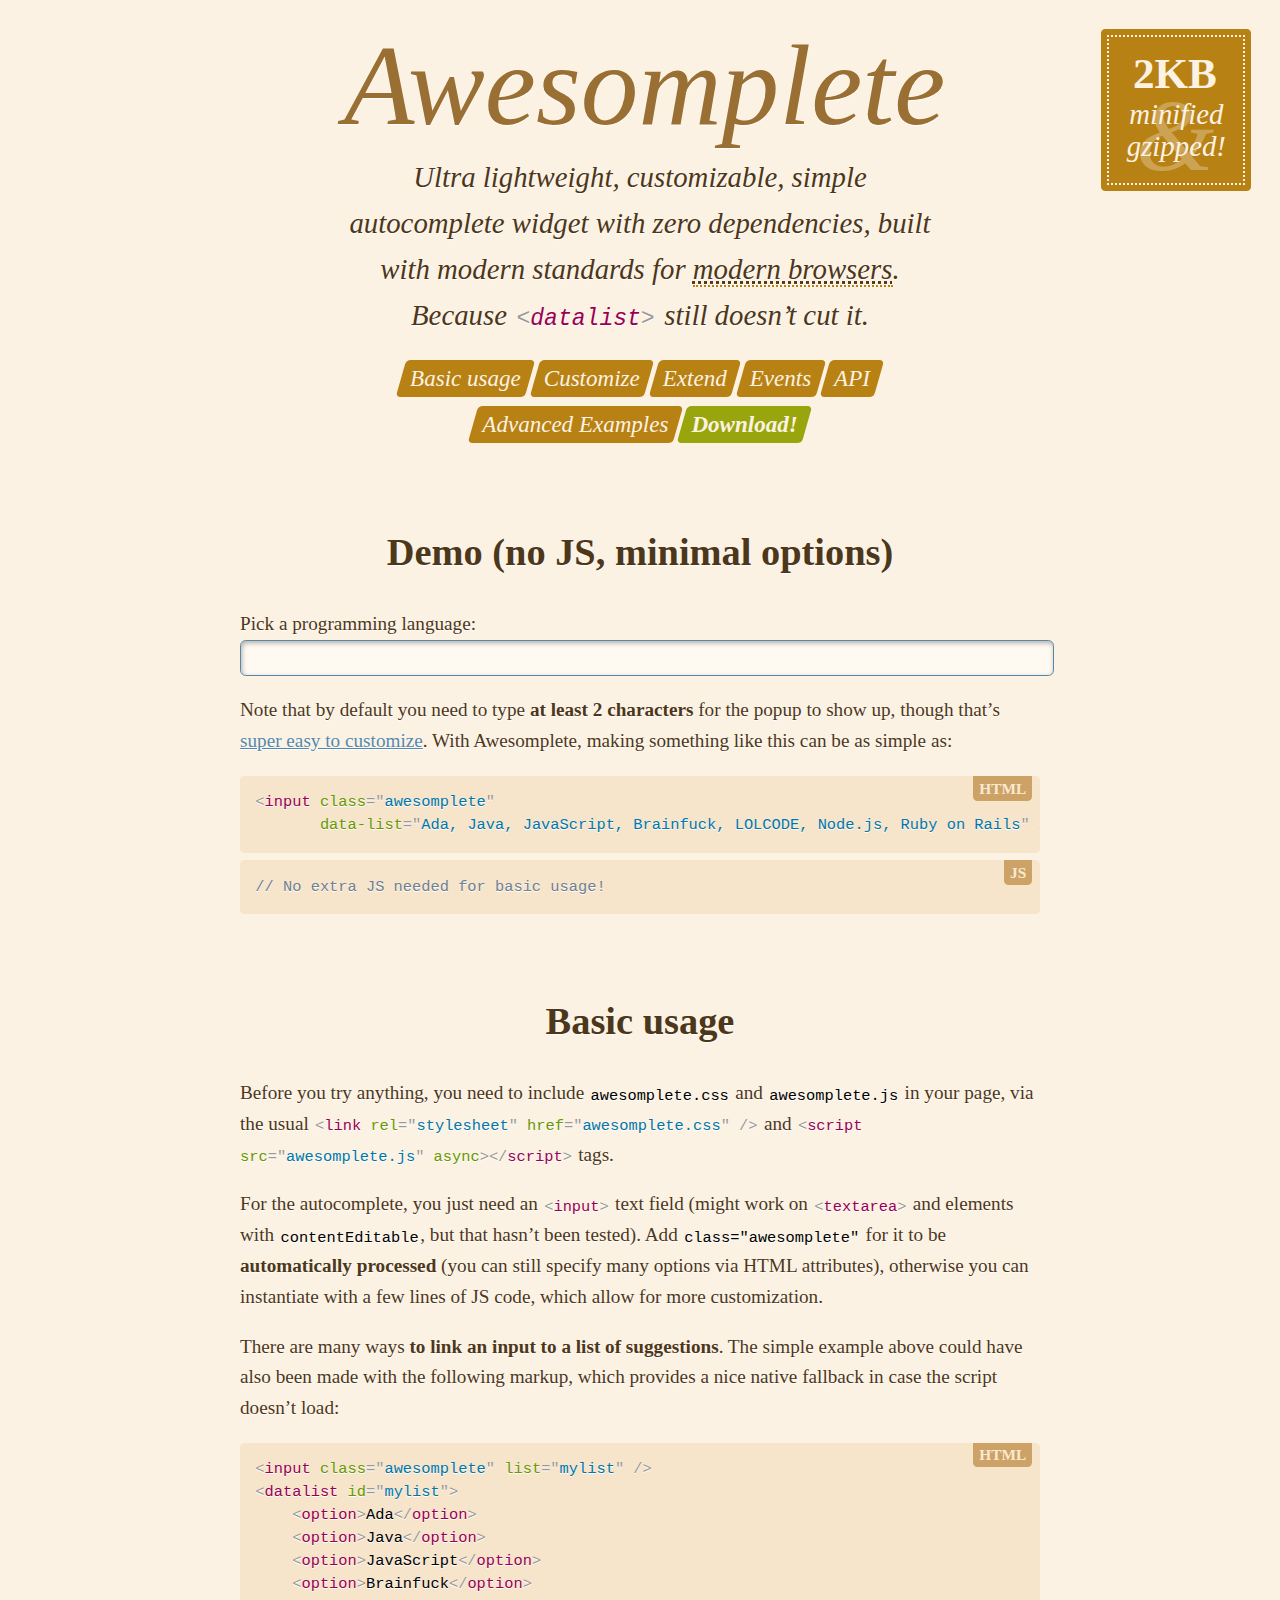
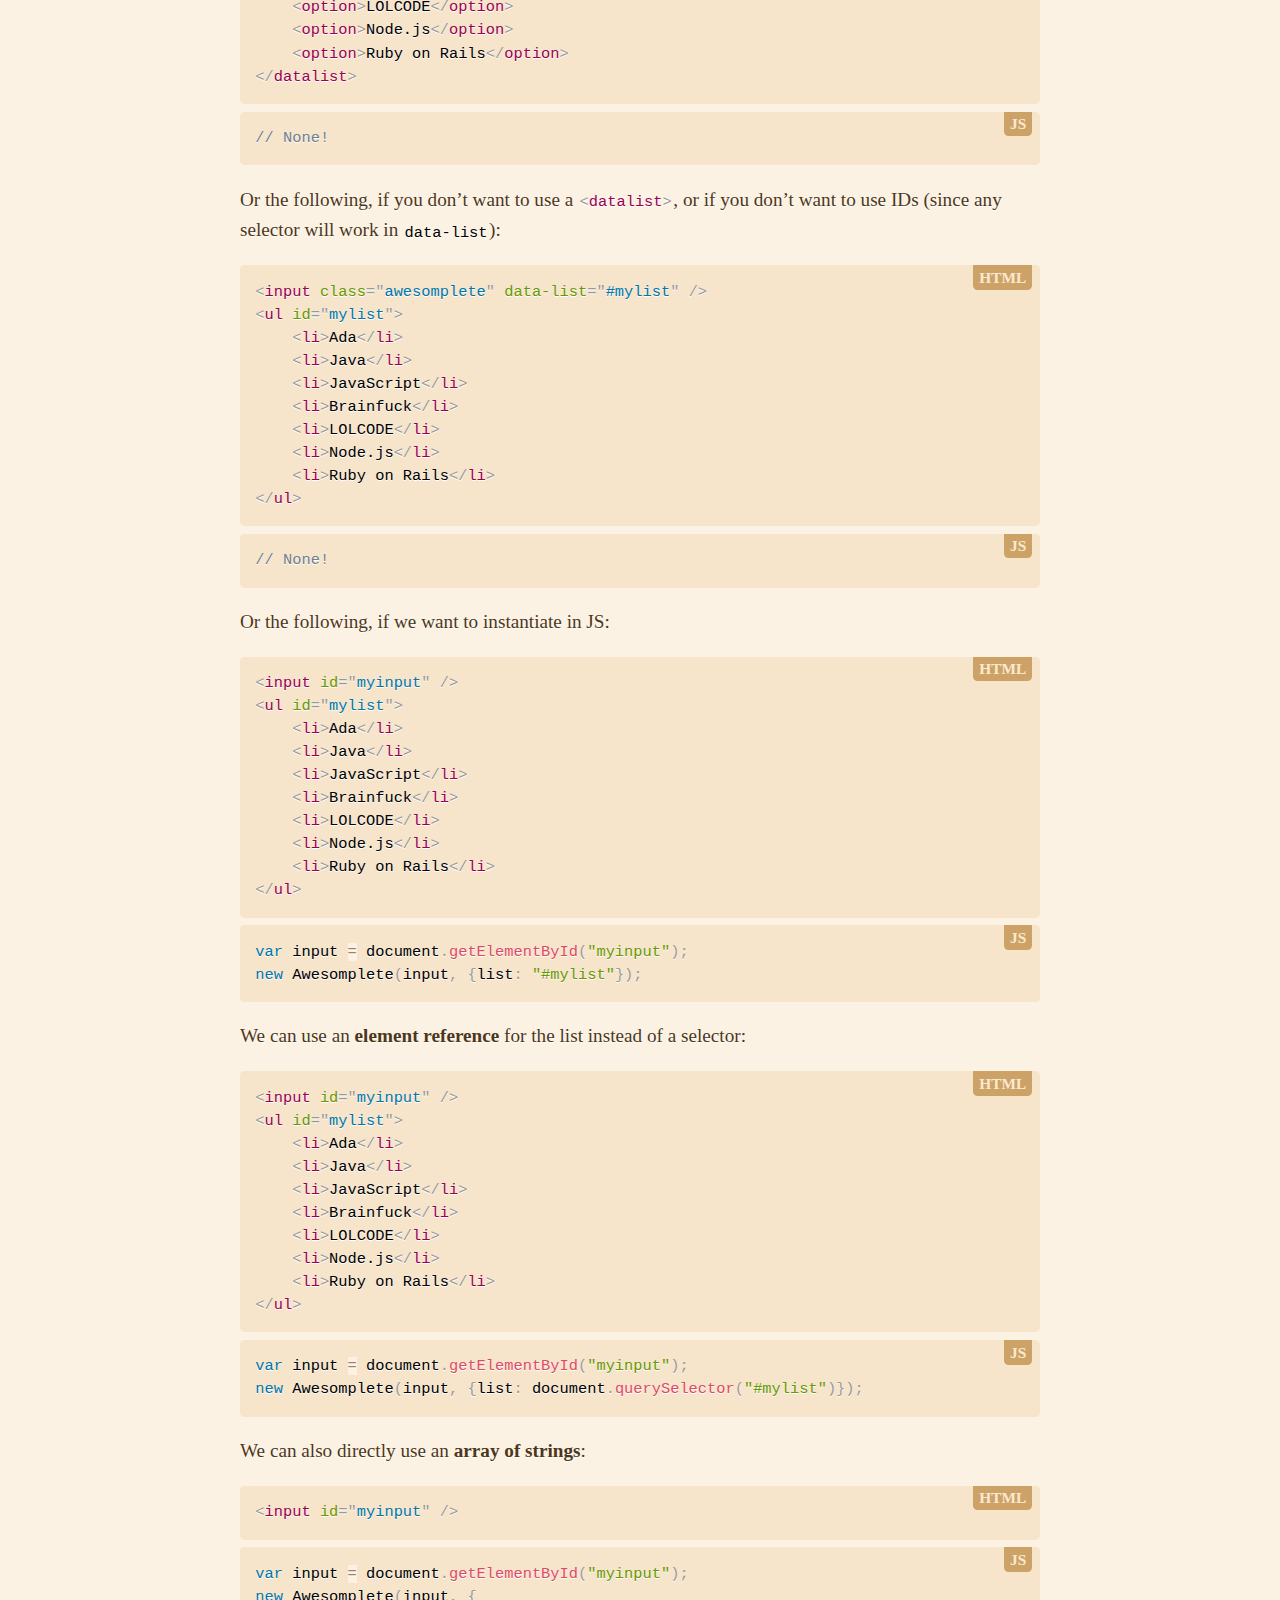
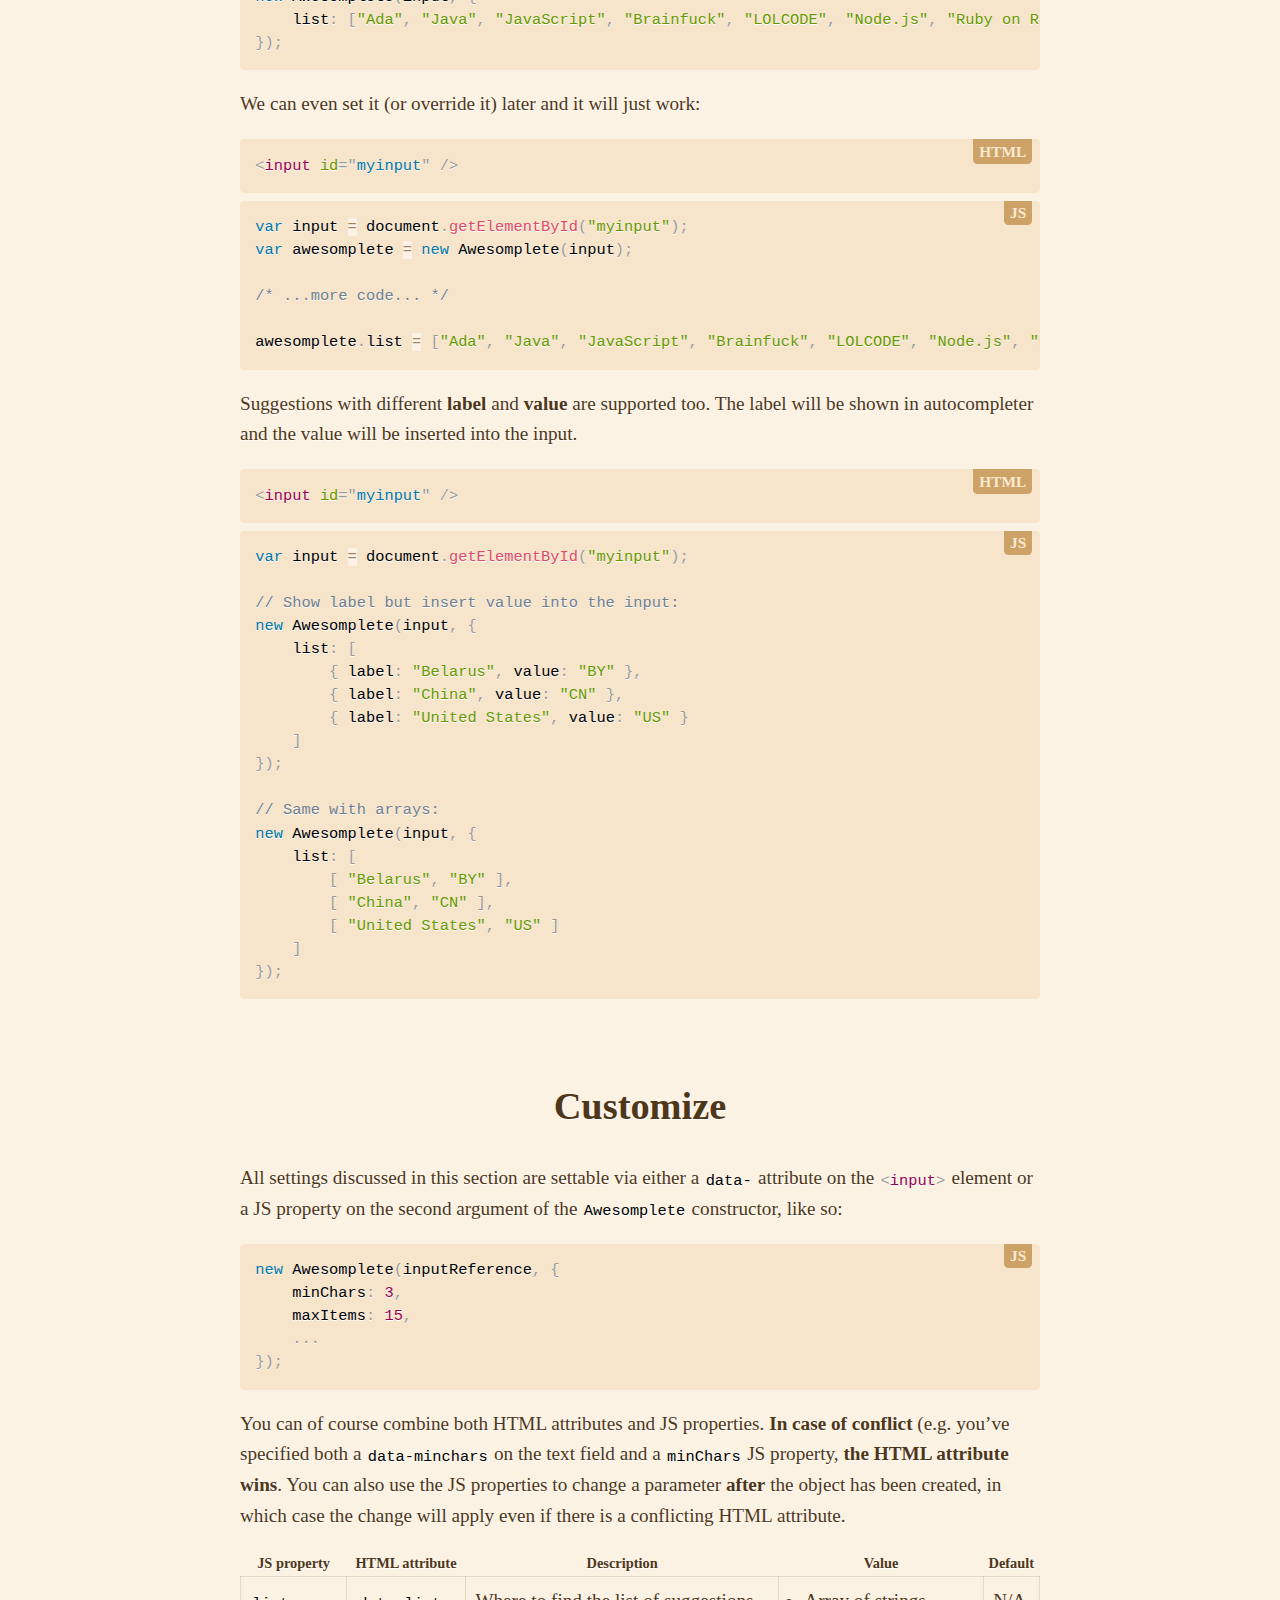
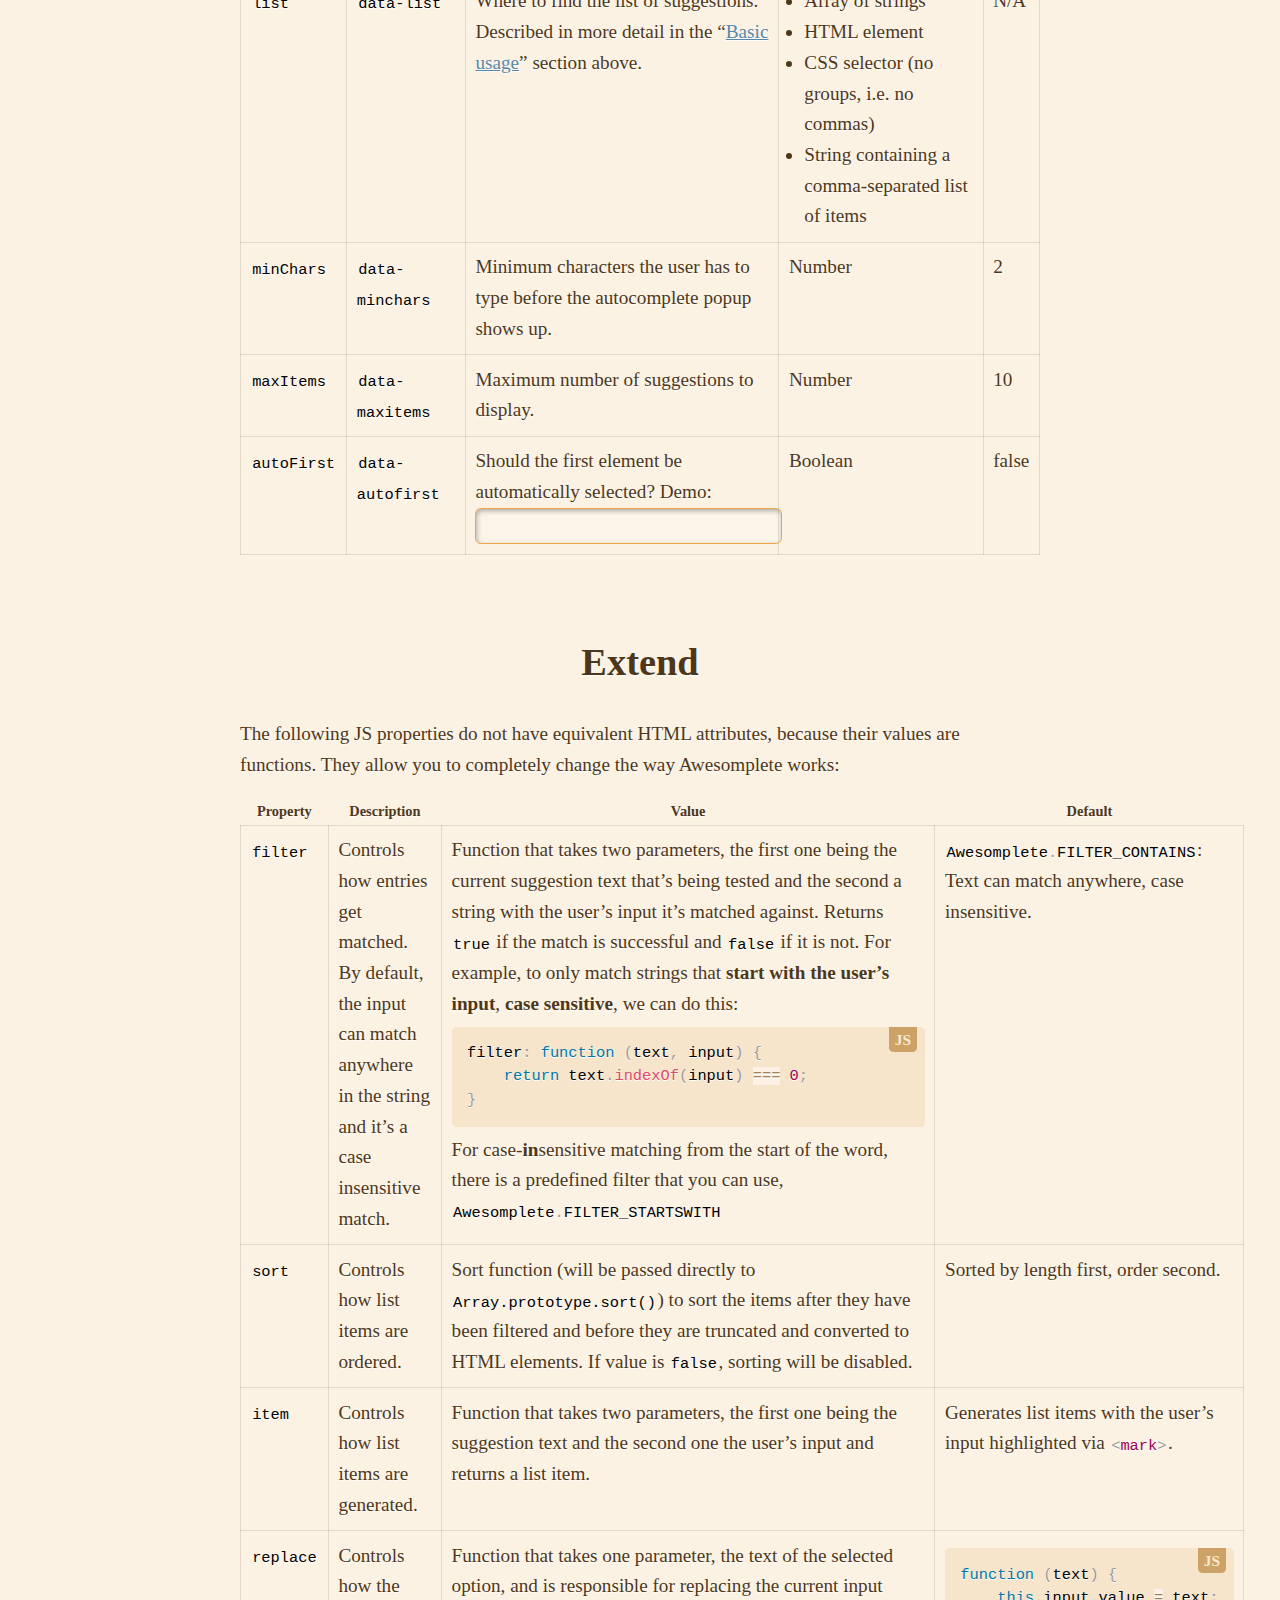
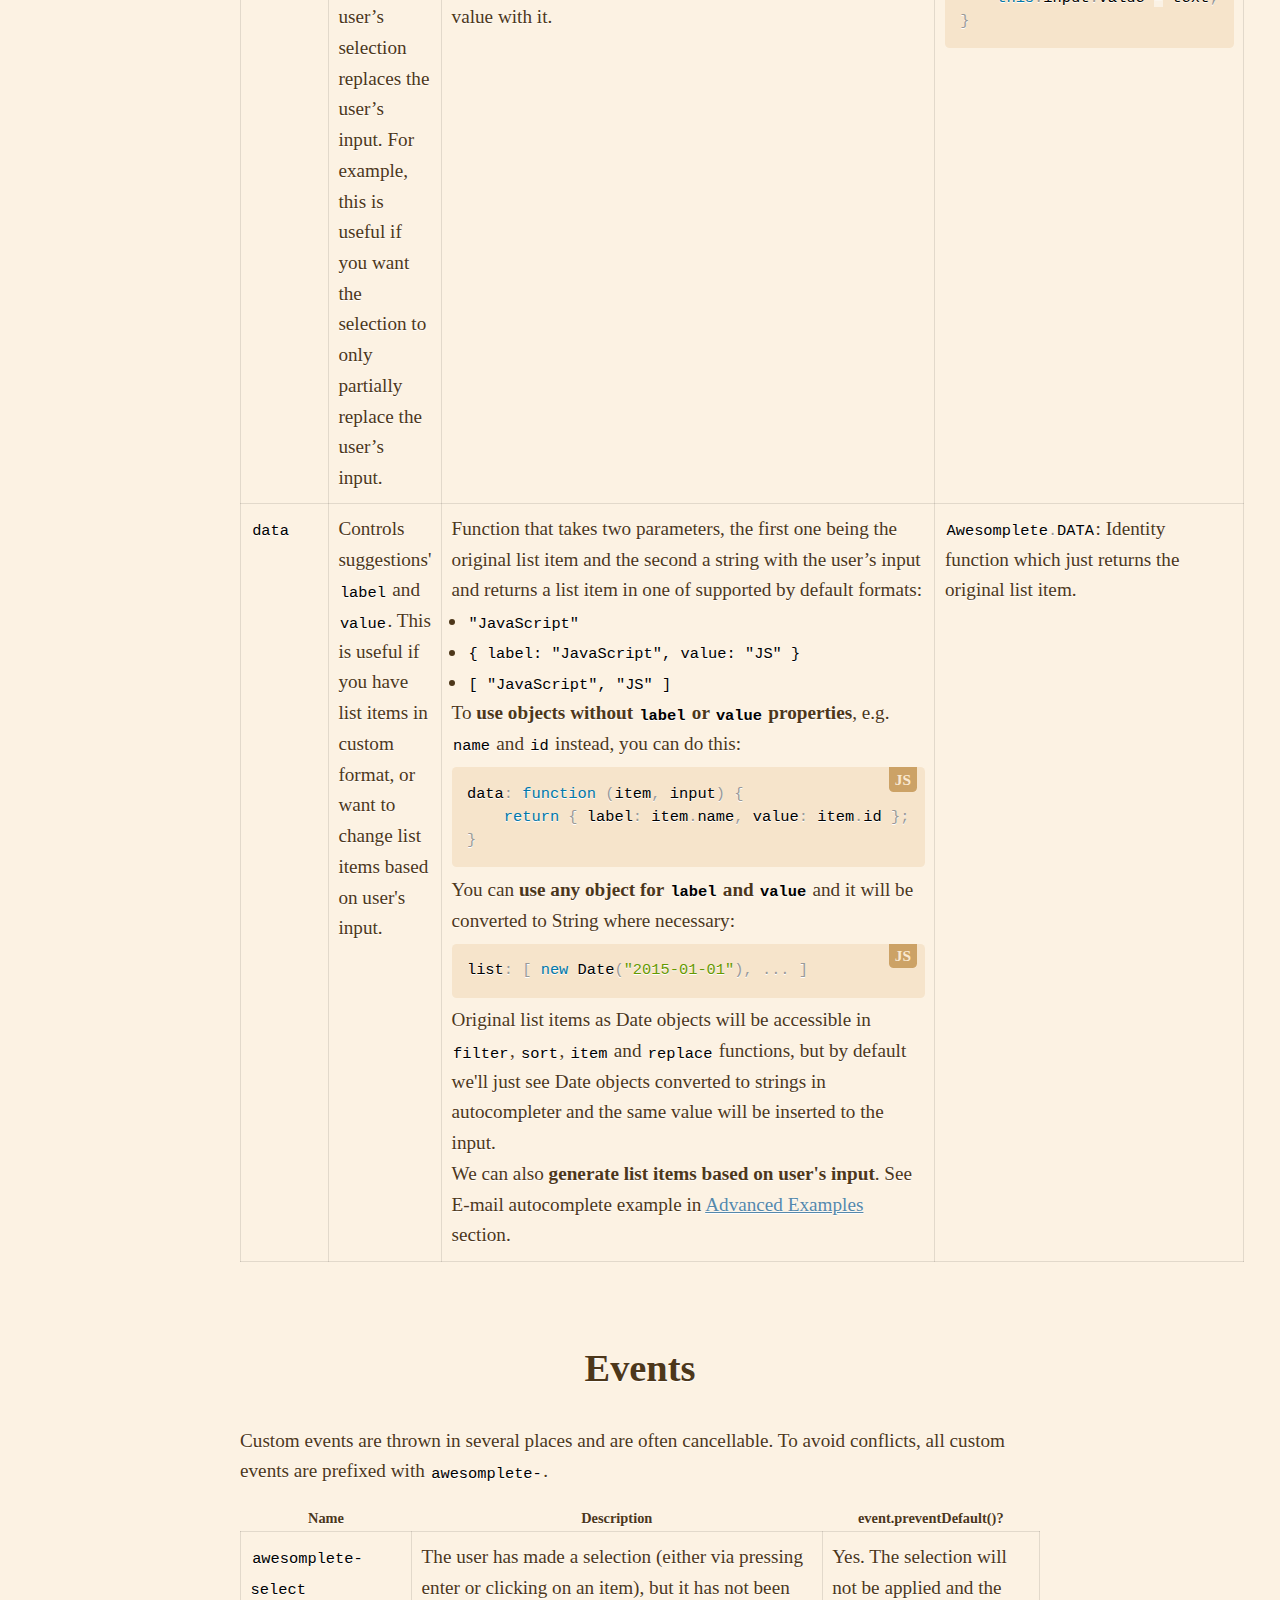
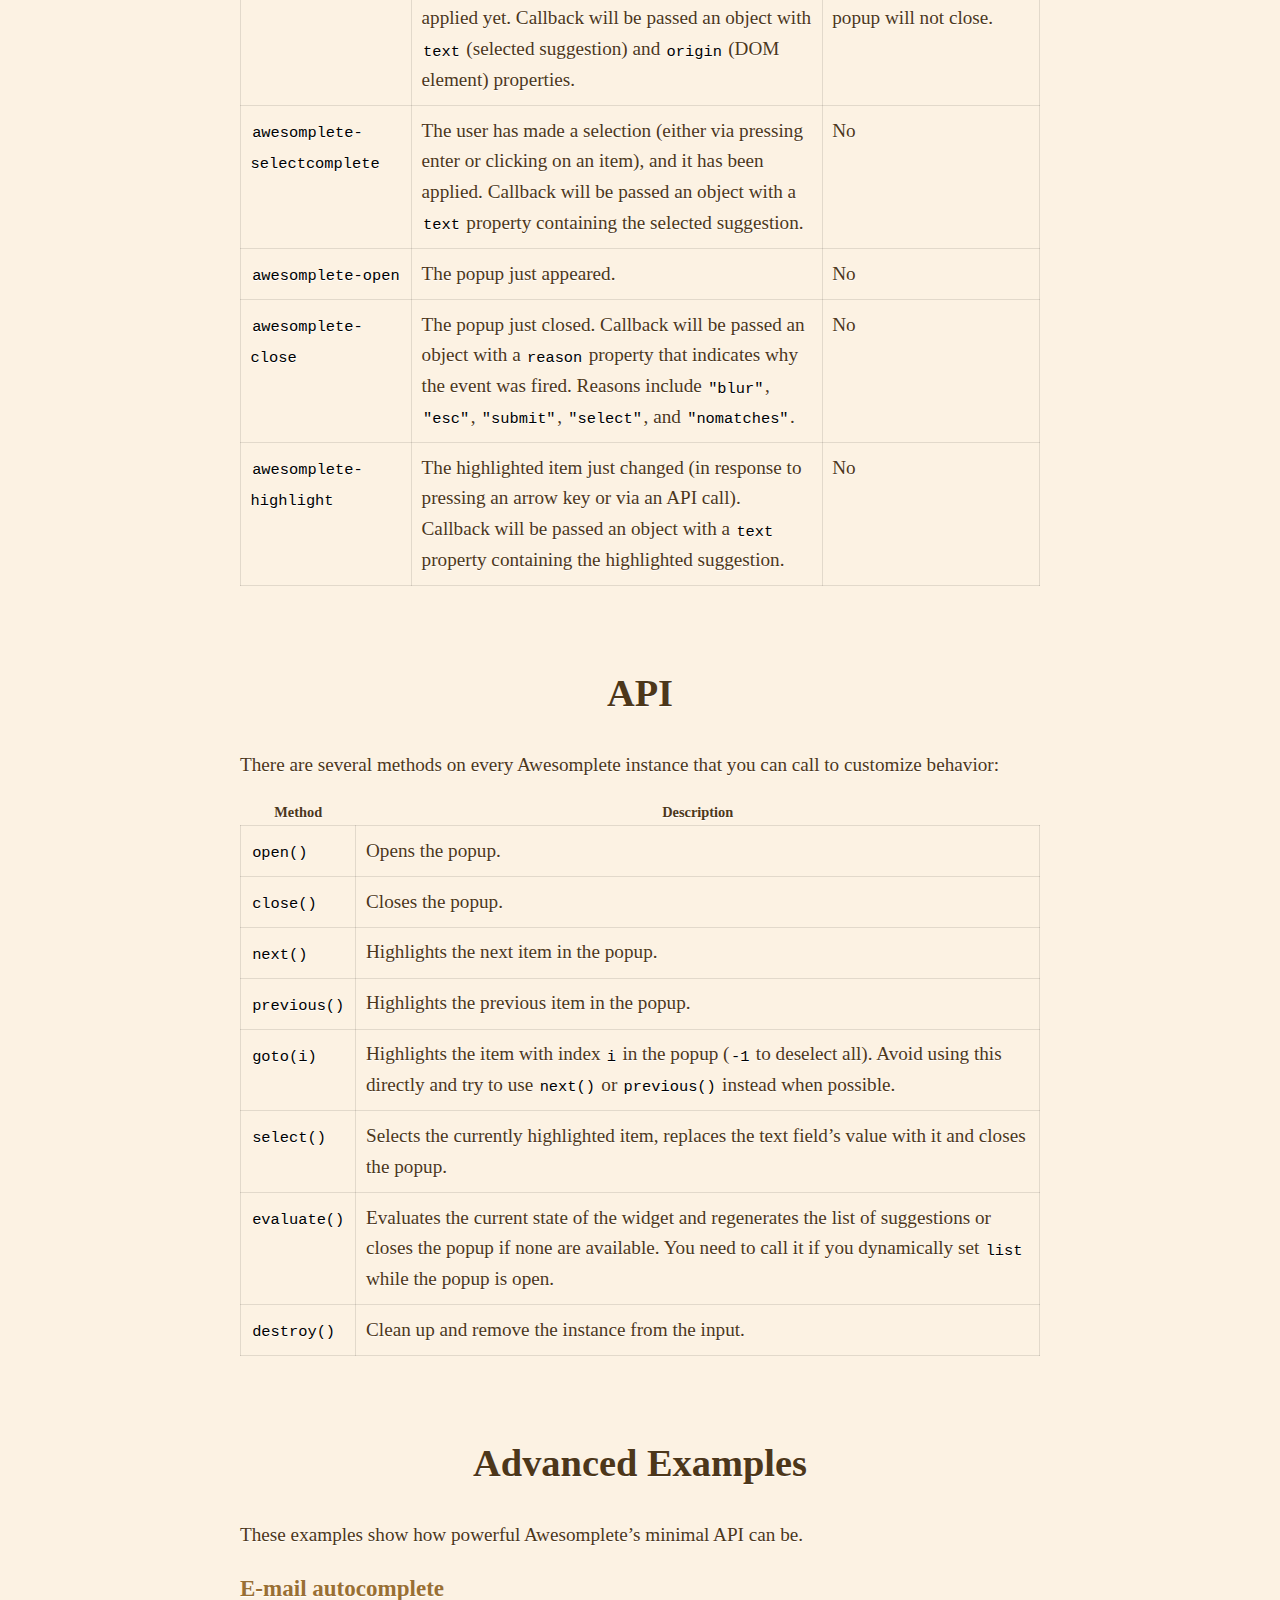
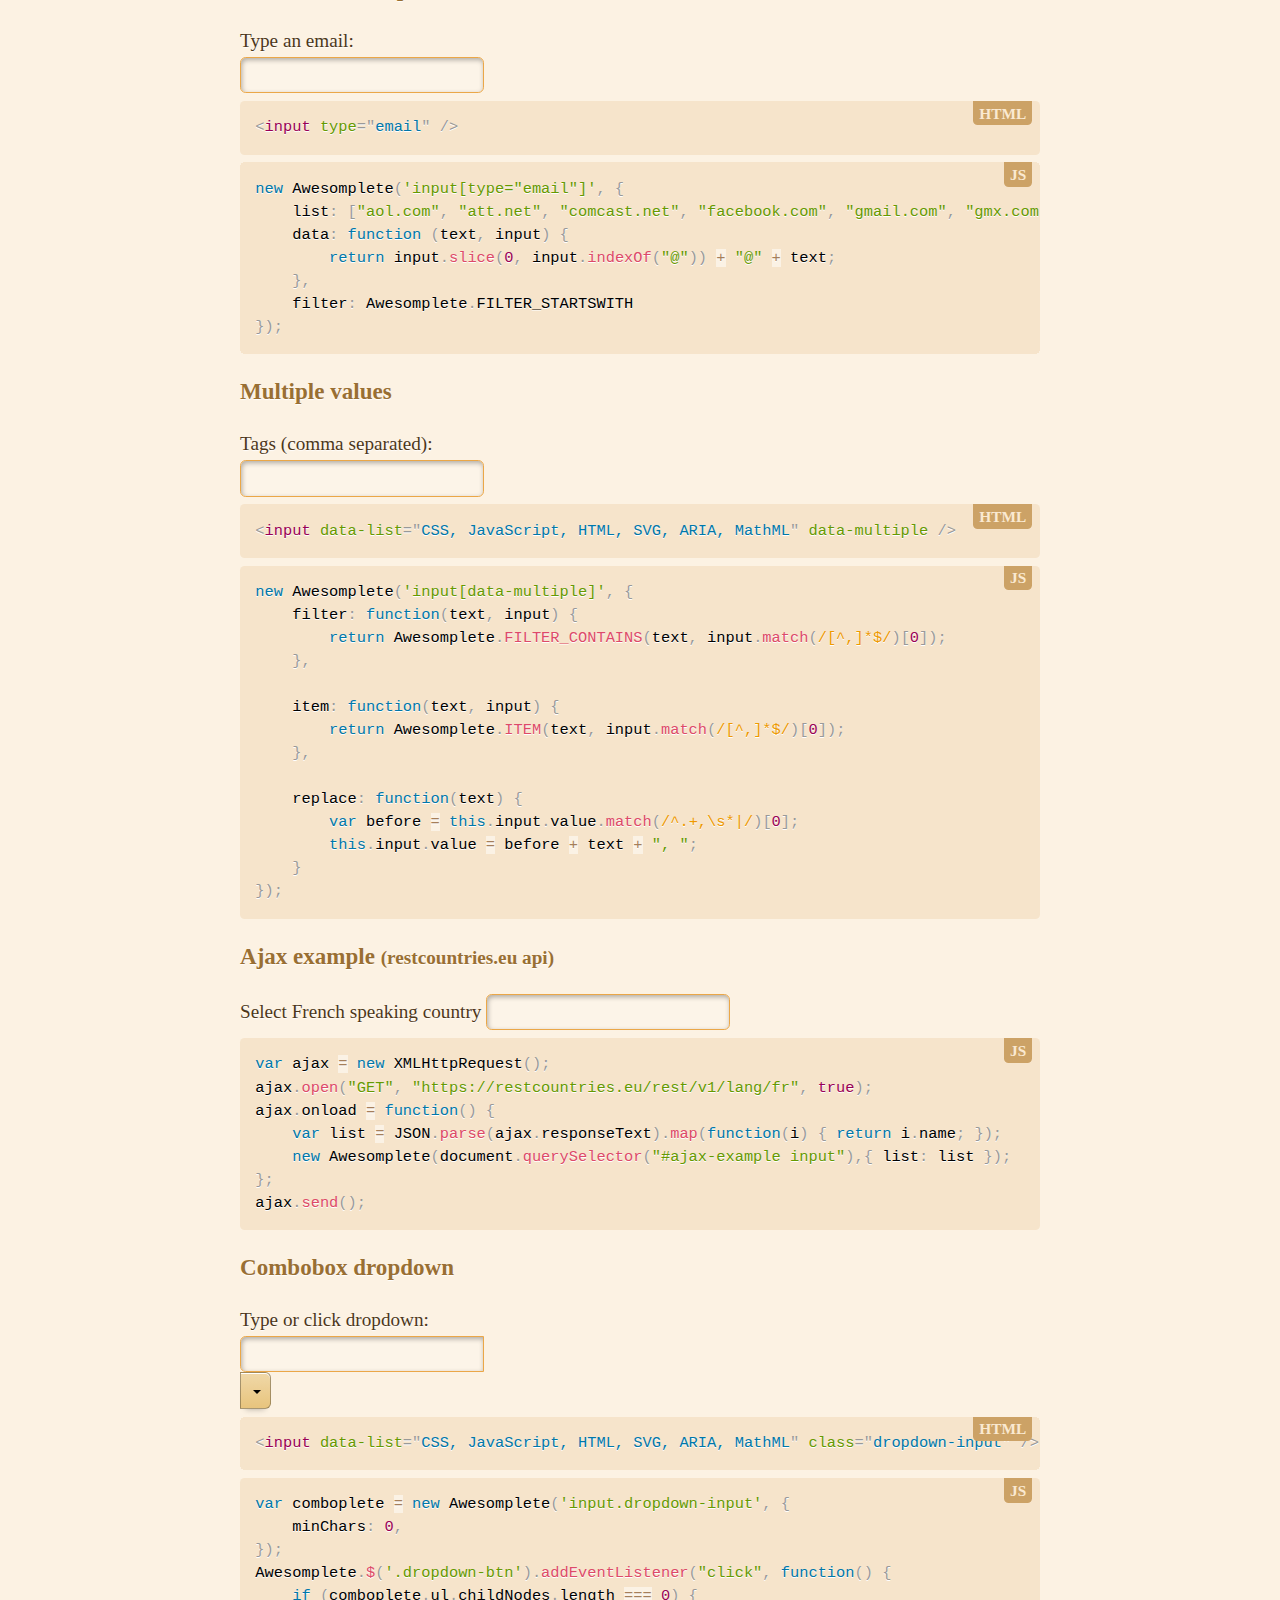
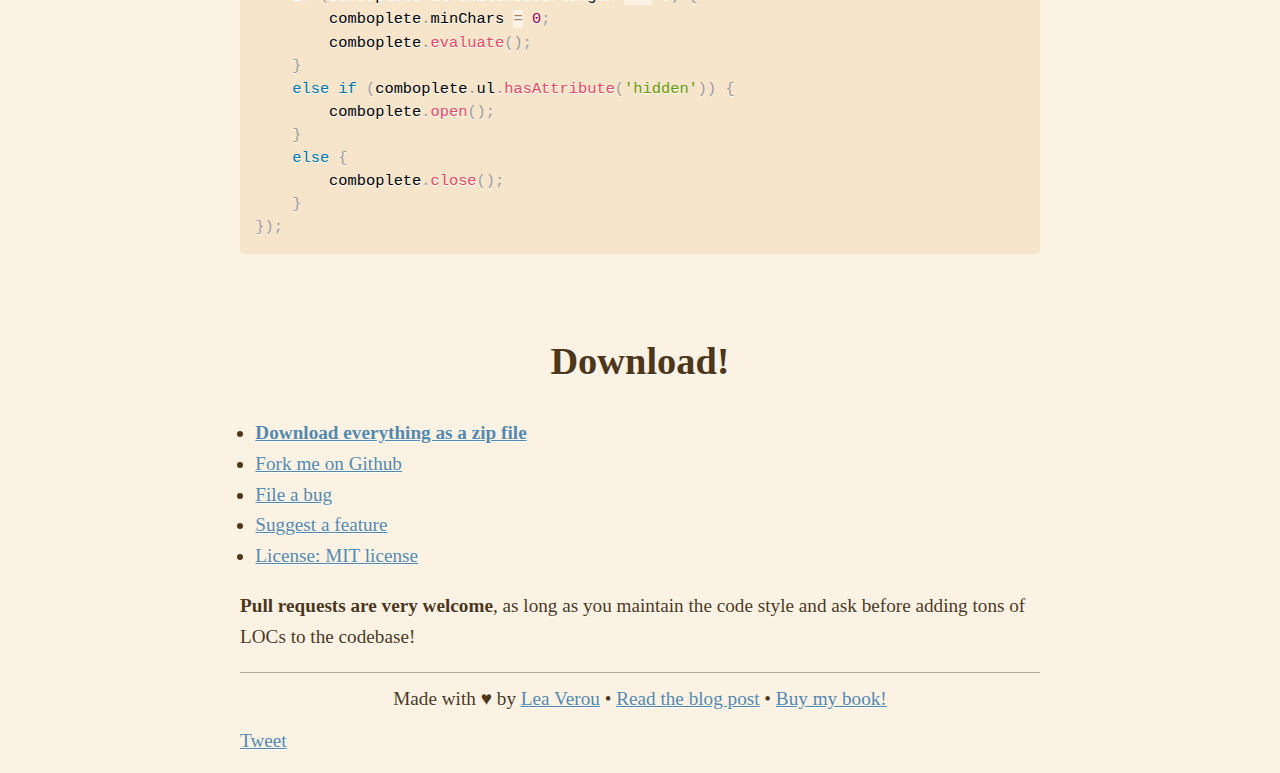
<file: northKansasCityPublicSchools/lib/awesomplete-gh-pages/index.html>
<!DOCTYPE html>
<html lang="en">
<head>

<meta charset="utf-8" />
<title>Awesomplete: Ultra lightweight, highly customizable, simple autocomplete, by Lea Verou</title>
<link rel="stylesheet" href="prism/prism.css" />
<link rel="stylesheet" href="awesomplete.css" />
<link rel="stylesheet" href="style.css" />

<script src="awesomplete.js"></script>
<script src="index.js"></script>
</head>
<body class="language-markup">

<header>

<h1>Awesomplete</h1>

<a href="#download" class="size"><strong>2KB</strong> minified <span class="amp">&amp;</span> gzipped!</a>

<p>Ultra lightweight, customizable, simple autocomplete widget with zero dependencies, built with modern standards for <abbr title="Verified to work in: IE9 (sorta), IE10+, Chrome, Firefox, Safari 5+, Mobile Safari">modern browsers</abbr>. <a href="http://lea.verou.me/2015/02/awesomplete-2kb-autocomplete-with-zero-dependencies">Because <code>&lt;datalist></code> still doesn’t cut it.</a></p>

<nav></nav>
</header>

<section>

<h1>Demo (no JS, minimal options)</h1>
<label>
	Pick a programming language:<br />
	<input autofocus class="awesomplete" data-list="Ada, Java, JavaScript, Brainfuck, LOLCODE, Node.js, Ruby on Rails" />
</label>

<p>Note that by default you need to type <strong>at least 2 characters</strong> for the popup to show up, though that’s <a href="#customization">super easy to customize</a>. With Awesomplete, making something like this can be as simple as:</p>

<pre class="language-markup"><code>&lt;input class="awesomplete"
       data-list="Ada, Java, JavaScript, Brainfuck, LOLCODE, Node.js, Ruby on Rails" /></code></pre>

<pre class="language-javascript"><code>// No extra JS needed for basic usage!</code></pre>

</section>

<section id="basic-usage">

<h1>Basic usage</h1>
<p>Before you try anything, you need to include <code>awesomplete.css</code> and <code>awesomplete.js</code> in your page, via the usual <code>&lt;link rel="stylesheet" href="awesomplete.css" /></code> and <code>&lt;script src="awesomplete.js" async>&lt;/script></code> tags.</p>

<p>For the autocomplete, you just need an <code>&lt;input></code> text field (might work on <code>&lt;textarea></code> and elements with <code>contentEditable</code>, but that hasn’t been tested). Add <code>class="awesomplete"</code> for it to be <strong>automatically processed</strong> (you can still specify many options via HTML attributes), otherwise you can instantiate with a few lines of JS code, which allow for more customization.</p>
<p>There are many ways <strong>to link an input to a list of suggestions</strong>. The simple example above could have also been made with the following markup, which provides a nice native fallback in case the script doesn’t load:</p>

<pre class="language-markup"><code>&lt;input class="awesomplete" list="mylist" />
&lt;datalist id="mylist">
	&lt;option>Ada&lt;/option>
	&lt;option>Java&lt;/option>
	&lt;option>JavaScript&lt;/option>
	&lt;option>Brainfuck&lt;/option>
	&lt;option>LOLCODE&lt;/option>
	&lt;option>Node.js&lt;/option>
	&lt;option>Ruby on Rails&lt;/option>
&lt;/datalist></code></pre>

<pre class="language-javascript"><code>// None!</code></pre>

<p>Or the following, if you don’t want to use a <code>&lt;datalist></code>, or if you don’t want to use IDs (since any selector will work in <code>data-list</code>):</p>

<pre class="language-markup"><code>&lt;input class="awesomplete" data-list="#mylist" />
&lt;ul id="mylist">
	&lt;li>Ada&lt;/li>
	&lt;li>Java&lt;/li>
	&lt;li>JavaScript&lt;/li>
	&lt;li>Brainfuck&lt;/li>
	&lt;li>LOLCODE&lt;/li>
	&lt;li>Node.js&lt;/li>
	&lt;li>Ruby on Rails&lt;/li>
&lt;/ul></code></pre>

<pre class="language-javascript"><code>// None!</code></pre>

<p>Or the following, if we want to instantiate in JS:</p>

<pre class="language-markup"><code>&lt;input id="myinput" />
&lt;ul id="mylist">
	&lt;li>Ada&lt;/li>
	&lt;li>Java&lt;/li>
	&lt;li>JavaScript&lt;/li>
	&lt;li>Brainfuck&lt;/li>
	&lt;li>LOLCODE&lt;/li>
	&lt;li>Node.js&lt;/li>
	&lt;li>Ruby on Rails&lt;/li>
&lt;/ul></code></pre>
<pre class="language-javascript"><code>var input = document.getElementById("myinput");
new Awesomplete(input, {list: "#mylist"});</code></pre>

<p>We can use an <strong>element reference</strong> for the list instead of a selector:</p>

<pre class="language-markup"><code>&lt;input id="myinput" />
&lt;ul id="mylist">
	&lt;li>Ada&lt;/li>
	&lt;li>Java&lt;/li>
	&lt;li>JavaScript&lt;/li>
	&lt;li>Brainfuck&lt;/li>
	&lt;li>LOLCODE&lt;/li>
	&lt;li>Node.js&lt;/li>
	&lt;li>Ruby on Rails&lt;/li>
&lt;/ul></code></pre>
<pre class="language-javascript"><code>var input = document.getElementById("myinput");
new Awesomplete(input, {list: document.querySelector("#mylist")});</code></pre>

<p>We can also directly use an <strong>array of strings</strong>:</p>

<pre class="language-markup"><code>&lt;input id="myinput" /></code></pre>
	<pre class="language-javascript"><code>var input = document.getElementById("myinput");
new Awesomplete(input, {
	list: ["Ada", "Java", "JavaScript", "Brainfuck", "LOLCODE", "Node.js", "Ruby on Rails"]
});</code></pre>

<p>We can even set it (or override it) later and it will just work:</p>

<pre class="language-markup"><code>&lt;input id="myinput" /></code></pre>
	<pre class="language-javascript"><code>var input = document.getElementById("myinput");
var awesomplete = new Awesomplete(input);

/* ...more code... */

awesomplete.list = ["Ada", "Java", "JavaScript", "Brainfuck", "LOLCODE", "Node.js", "Ruby on Rails"];</code></pre>

<p>Suggestions with different <strong>label</strong> and <strong>value</strong> are supported too. The label will be shown in autocompleter and the value will be inserted into the input.</p>

<pre class="language-markup"><code>&lt;input id="myinput" /></code></pre>
	<pre class="language-javascript"><code>var input = document.getElementById("myinput");

// Show label but insert value into the input:
new Awesomplete(input, {
	list: [
		{ label: "Belarus", value: "BY" },
		{ label: "China", value: "CN" },
		{ label: "United States", value: "US" }
	]
});

// Same with arrays:
new Awesomplete(input, {
	list: [
		[ "Belarus", "BY" ],
		[ "China", "CN" ],
		[ "United States", "US" ]
	]
});</code></pre>

</section>

<section id="customization">
	<h1>Customize</h1>

	<p>All settings discussed in this section are settable via either a <code>data-</code> attribute on the <code>&lt;input></code> element or a JS property on the second argument of the <code>Awesomplete</code> constructor, like so:</p>

	<pre class="language-javascript"><code>new Awesomplete(inputReference, {
	minChars: 3,
	maxItems: 15,
	...
});</code></pre>
	<p>You can of course combine both HTML attributes and JS properties. <strong>In case of conflict</strong> (e.g. you’ve specified both a <code>data-minchars</code> on the text field and a <code>minChars</code> JS property, <strong>the HTML attribute wins</strong>. You can also use the JS properties to change a parameter <strong>after</strong> the object has been created, in which case the change will apply even if there is a conflicting HTML attribute.</p>

	<table>
		<thead>
			<tr>
				<th>JS property</th>
				<th>HTML attribute</th>
				<th>Description</th>
				<th>Value</th>
				<th>Default</th>
			</tr>
		</thead>
		<tbody>
			<tr>
				<td><code>list</code></td>
				<td><code>data-list</code></td>
				<td>Where to find the list of suggestions. Described in more detail in the “<a href="#basic-usage">Basic usage</a>” section above.</td>
				<td><ul>
					<li>Array of strings</li>
					<li>HTML element</li>
					<li>CSS selector (no groups, i.e. no commas)</li>
					<li>String containing a comma-separated list of items</li>
				</ul></td>
				<td>N/A</td>
			</tr>
			<tr>
				<td><code>minChars</code></td>
				<td><code>data-minchars</code></td>
				<td>Minimum characters the user has to type before the autocomplete popup shows up.</td>
				<td>Number</td>
				<td>2</td>
			</tr>
			<tr>
				<td><code>maxItems</code></td>
				<td><code>data-maxitems</code></td>
				<td>Maximum number of suggestions to display.</td>
				<td>Number</td>
				<td>10</td>
			</tr>
			<tr>
				<td><code>autoFirst</code></td>
				<td><code>data-autofirst</code></td>
				<td>Should the first element be automatically selected? Demo: <input class="awesomplete" data-autofirst data-list="Ada, Java, JavaScript, Brainfuck, LOLCODE, Node.js, Ruby on Rails" xautofocus /></td>
				<td>Boolean</td>
				<td>false</td>
			</tr>
		</tbody>
	</table>

</section>

<section id="extensibility">
	<h1>Extend</h1>
	<p>The following JS properties do not have equivalent HTML attributes, because their values are functions. They allow you to completely change the way Awesomplete works:</p>

	<table>
		<thead>
			<tr>
				<th>Property</th>
				<th>Description</th>
				<th>Value</th>
				<th>Default</th>
			</tr>
		</thead>
		<tbody>
			<tr>
				<td><code>filter</code></td>
				<td>Controls how entries get matched. By default, the input can match anywhere in the string and it’s a case insensitive match.</td>
				<td>Function that takes two parameters, the first one being the current suggestion text that’s being tested and the second a string with the user’s input it’s matched against. Returns <code>true</code> if the match is successful and <code>false</code> if it is not. For example, to only match strings that <strong>start with the user’s input</strong>, <strong>case sensitive</strong>, we can do this:
<pre class="language-javascript"><code>filter: function (text, input) {
	return text.indexOf(input) === 0;
}</code></pre> For case-<strong>in</strong>sensitive matching from the start of the word, there is a predefined filter that you can use, <code class="language-javascript">Awesomplete.FILTER_STARTSWITH</code>
				</td>
				<td><code class="language-javascript">Awesomplete.FILTER_CONTAINS</code>: Text can match anywhere, case insensitive.</td>
			</tr>
			<tr>
				<td><code>sort</code></td>
				<td>Controls how list items are ordered.</td>
				<td>Sort function (will be passed directly to <code>Array.prototype.sort()</code>) to sort the items after they have been filtered and before they are truncated and converted to HTML elements. If value is <code>false</code>, sorting will be disabled.</td>
				<td>Sorted by length first, order second.</td>
			</tr>
			<tr>
				<td><code>item</code></td>
				<td>Controls how list items are generated.</td>
				<td>Function that takes two parameters, the first one being the suggestion text and the second one the user’s input and returns a list item.</td>
				<td>Generates list items with the user’s input highlighted via <code>&lt;mark></code>.</td>
			</tr>
			<tr>
				<td><code>replace</code></td>
				<td>Controls how the user’s selection replaces the user’s input. For example, this is useful if you want the selection to only partially replace the user’s input.</td>
				<td>Function that takes one parameter, the text of the selected option, and is responsible for replacing the current input value with it.
				</td>
				<td><pre class="language-javascript"><code>function (text) {
	this.input.value = text;
}</code></pre></td>
			</tr>
			<tr>
				<td><code>data</code></td>
				<td>Controls suggestions' <code>label</code> and <code>value</code>. This is useful if you have list items in custom format, or want to change list items based on user's input.</td>
				<td>Function that takes two parameters, the first one being the original list item and the second a string with the user’s input and returns a list item in one of supported by default formats:
<ul>
	<li><code>"JavaScript"</code></li>
	<li><code>{ label: "JavaScript", value: "JS" }</code></li>
	<li><code>[ "JavaScript", "JS" ]</code></li>
</ul>
To <strong>use objects without <code>label</code> or <code>value</code> properties</strong>, e.g. <code>name</code> and <code>id</code> instead, you can do this:
<pre class="language-javascript"><code>data: function (item, input) {
	return { label: item.name, value: item.id };
}</code></pre>
You can <strong>use any object for <code>label</code> and <code>value</code></strong> and it will be converted to String where necessary:
<pre class="language-javascript"><code>list: [ new Date("2015-01-01"), ... ] </code></pre>
Original list items as Date objects will be accessible in <code>filter</code>, <code>sort</code>, <code>item</code> and <code>replace</code> functions, but by default we'll just see Date objects converted to strings in autocompleter and the same value will be inserted to the input.
<br />
We can also <strong>generate list items based on user's input</strong>. See E-mail autocomplete example in <a href="#advanced-examples">Advanced Examples</a> section.
				</td>
				<td><code class="language-javascript">Awesomplete.DATA</code>: Identity function which just returns the original list item.</td>
			</tr>
		</tbody>
	</table>
</section>

<section id="events">
	<h1>Events</h1>

	<p>Custom events are thrown in several places and are often cancellable. To avoid conflicts, all custom events are prefixed with <code>awesomplete-</code>.</p>

	<table>
		<thead>
			<tr>
				<th>Name</th>
				<th>Description</th>
				<th>event.preventDefault()?</th>
			</tr>
		</thead>
		<tbody>
			<tr>
				<td><code>awesomplete-select</code></td>
				<td>The user has made a selection (either via pressing enter or clicking on an item), but it has not been applied yet. Callback will be passed an object with <code>text</code> (selected suggestion) and <code>origin</code> (DOM element) properties.</td>
				<td>Yes. The selection will not be applied and the popup will not close.</td>
			</tr>
			<tr>
				<td><code>awesomplete-selectcomplete</code></td>
				<td>The user has made a selection (either via pressing enter or clicking on an item), and it has been applied. Callback will be passed an object with a <code>text</code> property containing the selected suggestion.</td>
				<td>No</td>
			</tr>
			<tr>
				<td><code>awesomplete-open</code></td>
				<td>The popup just appeared.</td>
				<td>No</td>
			</tr>
			<tr>
				<td><code>awesomplete-close</code></td>
				<td>The popup just closed. Callback will be passed an object with a <code>reason</code> property that indicates why the event was fired. Reasons include <code>"blur"</code>, <code>"esc"</code>, <code>"submit"</code>, <code>"select"</code>, and <code>"nomatches"</code>.</td>
				<td>No</td>
			</tr>
			<tr>
				<td><code>awesomplete-highlight</code></td>
				<td>The highlighted item just changed (in response to pressing an arrow key or via an API call). Callback will be passed an object with a <code>text</code> property containing the highlighted suggestion.</td>
				<td>No</td>
			</tr>
		</tbody>
	</table>
</section>

<section id="api">
	<h1>API</h1>

	<p>There are several methods on every Awesomplete instance that you can call to customize behavior:</p>

	<table>
		<thead>
			<tr>
				<th>Method</th>
				<th>Description</th>
			</tr>
		</thead>
		<tbody>
			<tr>
				<td><code>open()</code></td>
				<td>Opens the popup.</td>
			</tr>
			<tr>
				<td><code>close()</code></td>
				<td>Closes the popup.</td>
			</tr>
			<tr>
				<td><code>next()</code></td>
				<td>Highlights the next item in the popup.</td>
			</tr>
			<tr>
				<td><code>previous()</code></td>
				<td>Highlights the previous item in the popup.</td>
			</tr>
			<tr>
				<td><code>goto(i)</code></td>
				<td>Highlights the item with index <code>i</code> in the popup (<code>-1</code> to deselect all). Avoid using this directly and try to use <code>next()</code> or <code>previous()</code> instead when possible.</td>
			</tr>
			<tr>
				<td><code>select()</code></td>
				<td>Selects the currently highlighted item, replaces the text field’s value with it and closes the popup.</td>
			</tr>
			<tr>
				<td><code>evaluate()</code></td>
				<td>Evaluates the current state of the widget and regenerates the list of suggestions or closes the popup if none are available. You need to call it if you dynamically set <code>list</code> while the popup is open.</td>
			</tr>
			<tr>
				<td><code>destroy()</code></td>
				<td>Clean up and remove the instance from the input.</td>
			</tr>
		</tbody>
	</table>
</section>

<section id="advanced-examples">
	<h1>Advanced Examples</h1>
	<p>These examples show how powerful Awesomplete’s minimal API can be.</p>

	<section id="email">
	<h2>E-mail autocomplete</h2>
	<label>Type an email: <input type="email"></label>
	<pre class="language-markup"><code>&lt;input type="email" /></code></pre>
	<pre class="language-javascript"><code><script>new Awesomplete('input[type="email"]', {
	list: ["aol.com", "att.net", "comcast.net", "facebook.com", "gmail.com", "gmx.com", "googlemail.com", "google.com", "hotmail.com", "hotmail.co.uk", "mac.com", "me.com", "mail.com", "msn.com", "live.com", "sbcglobal.net", "verizon.net", "yahoo.com", "yahoo.co.uk"],
	data: function (text, input) {
		return input.slice(0, input.indexOf("@")) + "@" + text;
	},
	filter: Awesomplete.FILTER_STARTSWITH
});</script></code></pre>
	</section>

	<section id="multiple-values">
	<h2>Multiple values</h2>
	<label>Tags (comma separated): <input data-list="CSS, JavaScript, HTML, SVG, ARIA, MathML" data-multiple data-minchars="1" /></label>
	<pre class="language-markup"><code>&lt;input data-list="CSS, JavaScript, HTML, SVG, ARIA, MathML" data-multiple /></code></pre>
	<pre class="language-javascript"><code><script>new Awesomplete('input[data-multiple]', {
	filter: function(text, input) {
		return Awesomplete.FILTER_CONTAINS(text, input.match(/[^,]*$/)[0]);
	},

	item: function(text, input) {
		return Awesomplete.ITEM(text, input.match(/[^,]*$/)[0]);
	},

	replace: function(text) {
		var before = this.input.value.match(/^.+,\s*|/)[0];
		this.input.value = before + text + ", ";
	}
});</script></code></pre>
	</section>

	<section id="ajax-example">
	<h2>Ajax example <small>(restcountries.eu api)</small></h2>
	<label class="">Select French speaking country <input type="text"></label>
	<pre class="language-javascript"><code><script>var ajax = new XMLHttpRequest();
ajax.open("GET", "https://restcountries.eu/rest/v1/lang/fr", true);
ajax.onload = function() {
	var list = JSON.parse(ajax.responseText).map(function(i) { return i.name; });
	new Awesomplete(document.querySelector("#ajax-example input"),{ list: list });
};
ajax.send();</script></code></pre>
	</section>

	<section id="combobox">
	<h2>Combobox dropdown</h2>
	<label>Type or click dropdown: <input data-list="CSS, JavaScript, HTML, SVG, ARIA, MathML" class="dropdown-input" /><button class="dropdown-btn" type="button"><span class="caret"></span></button></label>
	<pre class="language-markup"><code>&lt;input data-list="CSS, JavaScript, HTML, SVG, ARIA, MathML" class="dropdown-input" /></code></pre>
	<pre class="language-javascript"><code><script>var comboplete = new Awesomplete('input.dropdown-input', {
	minChars: 0,
});
Awesomplete.$('.dropdown-btn').addEventListener("click", function() {
	if (comboplete.ul.childNodes.length === 0) {
		comboplete.minChars = 0;
		comboplete.evaluate();
	}
	else if (comboplete.ul.hasAttribute('hidden')) {
		comboplete.open();
	}
	else {
		comboplete.close();
	}
});</script></code></pre>
	</section>

<section id="download">
	<h1>Download!</h1>

	<ul>
		<li><strong><a href="https://github.com/LeaVerou/awesomplete/archive/gh-pages.zip">Download everything as a zip file</a></strong></li>
		<li><a href="https://github.com/LeaVerou/awesomplete">Fork me on Github</a></li>
		<li><a href="https://github.com/LeaVerou/awesomplete/issues/new">File a bug</a> </li>
		<li><a href="https://github.com/LeaVerou/awesomplete/issues/new">Suggest a feature</a> </li>
		<li><a href="https://github.com/LeaVerou/awesomplete/blob/gh-pages/LICENSE">License: MIT license</a></li>
	</ul>

	<p><strong>Pull requests are very welcome</strong>, as long as you maintain the code style and ask before adding tons of LOCs to the codebase!</p>
</section>

<footer>Made with &hearts; by <a href="http://lea.verou.me">Lea Verou</a> &bull; <a href="http://lea.verou.me/2015/02/awesomplete-2kb-autocomplete-with-zero-dependencies">Read the blog post</a> &bull; <a href="http://shop.oreilly.com/product/0636920031123.do">Buy my book!</a> </footer>


<script src="prism/prism.js" defer></script>

<iframe src="http://ghbtns.com/github-btn.html?user=leaverou&repo=awesomplete&type=watch&count=true&size=large" height="30" width="170" frameborder="0" scrolling="0" style="width:170px; height: 30px;" allowTransparency="true" class="github-star"></iframe>
<a href="https://twitter.com/share" class="twitter-share-button" data-via="LeaVerou" data-size="large">Tweet</a>
<script async src="//cdn.carbonads.com/carbon.js?zoneid=1673&serve=C6AILKT&placement=leaveroume" id="_carbonads_js"></script>

<script>!function(d,s,id){var js,fjs=d.getElementsByTagName(s)[0],p=/^http:/.test(d.location)?'http':'https';if(!d.getElementById(id)){js=d.createElement(s);js.id=id;js.src=p+'://platform.twitter.com/widgets.js';fjs.parentNode.insertBefore(js,fjs);}}(document, 'script', 'twitter-wjs');</script>
<script>
  (function(i,s,o,g,r,a,m){i['GoogleAnalyticsObject']=r;i[r]=i[r]||function(){
  (i[r].q=i[r].q||[]).push(arguments)},i[r].l=1*new Date();a=s.createElement(o),
  m=s.getElementsByTagName(o)[0];a.async=1;a.src=g;m.parentNode.insertBefore(a,m)
  })(window,document,'script','//www.google-analytics.com/analytics.js','ga');

  ga('create', 'UA-25106441-4', 'auto');
  ga('send', 'pageview');

</script>
</body>
</html>
</file>
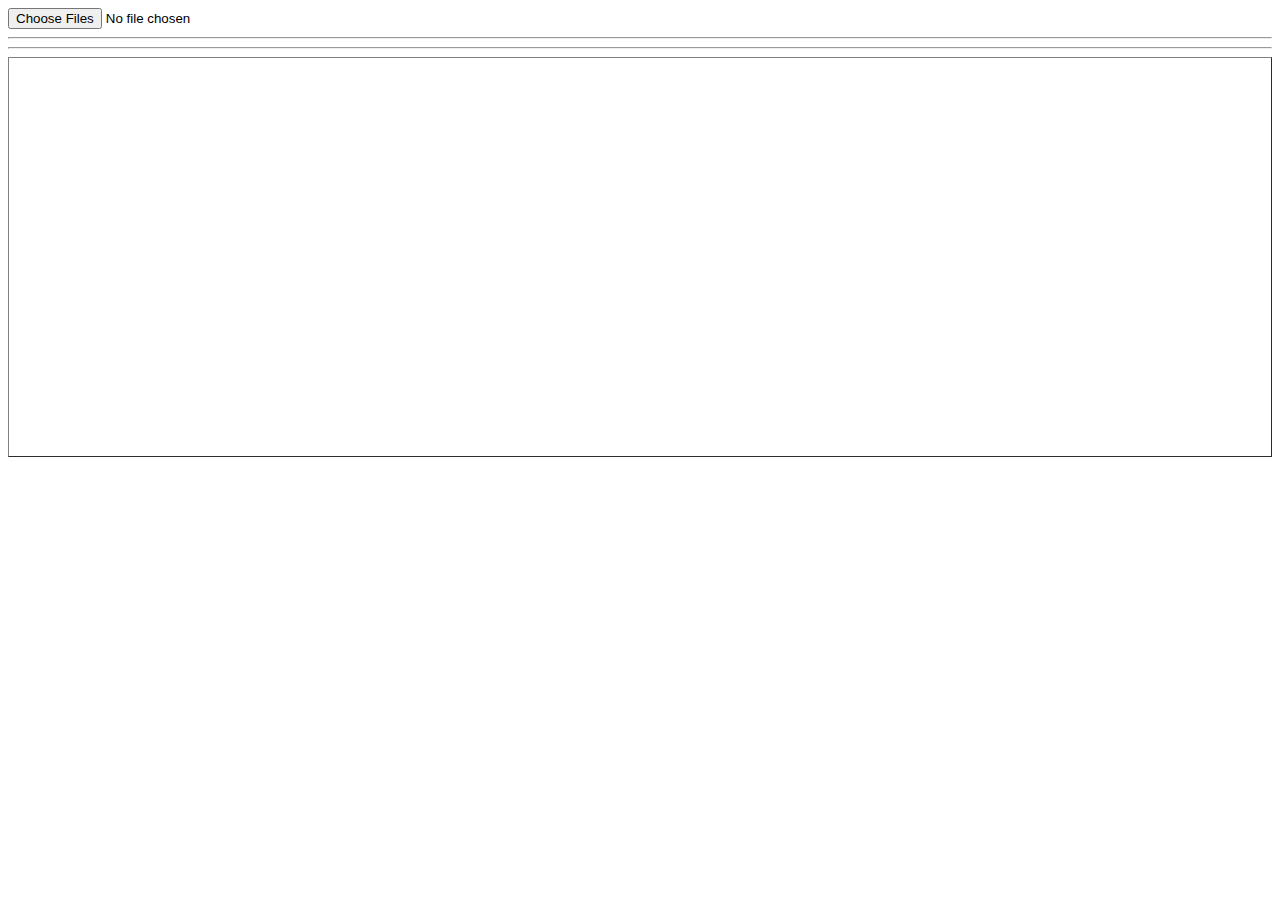
<file: northKansasCityPublicSchools/lib/jquery-csv-master/examples/file-handling.html>
<!doctype html>

<html>
<head>
<meta charset="utf-8" />
<title>Demo - CSV-to-Table</title>
</head>

<body>
  <div id="inputs" class="clearfix">
    <input type="file" id="files" name="files[]" multiple />
  </div>
  <hr />
  <output id="list">
  </output>
  <hr />
  <table id="contents" style="width:100%; height:400px;" border>
  </table>

  <script src="http://ajax.googleapis.com/ajax/libs/jquery/1.8.2/jquery.min.js"></script>
  <script src="http://jquery-csv.googlecode.com/git/src/jquery.csv.js"></script>
  <script>
    $(document).ready(function() {
      if(isAPIAvailable()) {
        $('#files').bind('change', handleFileSelect);
      }
    });

    function isAPIAvailable() {
      // Check for the various File API support.
      if (window.File && window.FileReader && window.FileList && window.Blob) {
        // Great success! All the File APIs are supported.
        return true;
      } else {
        // source: File API availability - http://caniuse.com/#feat=fileapi
        // source: <output> availability - http://html5doctor.com/the-output-element/
        document.writeln('The HTML5 APIs used in this form are only available in the following browsers:<br />');
        // 6.0 File API & 13.0 <output>
        document.writeln(' - Google Chrome: 13.0 or later<br />');
        // 3.6 File API & 6.0 <output>
        document.writeln(' - Mozilla Firefox: 6.0 or later<br />');
        // 10.0 File API & 10.0 <output>
        document.writeln(' - Internet Explorer: Not supported (partial support expected in 10.0)<br />');
        // ? File API & 5.1 <output>
        document.writeln(' - Safari: Not supported<br />');
        // ? File API & 9.2 <output>
        document.writeln(' - Opera: Not supported');
        return false;
      }
    }

    function handleFileSelect(evt) {
      var files = evt.target.files; // FileList object
      var file = files[0];

      // read the file metadata
      var output = ''
          output += '<span style="font-weight:bold;">' + escape(file.name) + '</span><br />\n';
          output += ' - FileType: ' + (file.type || 'n/a') + '<br />\n';
          output += ' - FileSize: ' + file.size + ' bytes<br />\n';
          output += ' - LastModified: ' + (file.lastModifiedDate ? file.lastModifiedDate.toLocaleDateString() : 'n/a') + '<br />\n';

      // read the file contents
      printTable(file);

      // post the results
      $('#list').append(output);
    }

    function printTable(file) {
      var reader = new FileReader();
      reader.readAsText(file);
      reader.onload = function(event){
        var csv = event.target.result;
        var data = $.csv.toArrays(csv);
        var html = '';
        for(var row in data) {
          html += '<tr>\r\n';
          for(var item in data[row]) {
            html += '<td>' + data[row][item] + '</td>\r\n';
          }
          html += '</tr>\r\n';
        }
        $('#contents').html(html);
      };
      reader.onerror = function(){ alert('Unable to read ' + file.fileName); };
    }
  </script>
</body>
</html>
</file>
<file: northKansasCityPublicSchools/lib/awesomplete-gh-pages/prism/prism.css>
/* http://prismjs.com/download.html?themes=prism&languages=markup+css+clike+javascript+json */
/**
 * prism.js default theme for JavaScript, CSS and HTML
 * Based on dabblet (http://dabblet.com)
 * @author Lea Verou
 */

code[class*="language-"],
pre[class*="language-"] {
  color: black;
  text-shadow: 0 1px white;
  font-family: Consolas, Monaco, 'Andale Mono', 'Ubuntu Mono', monospace;
  direction: ltr;
  text-align: left;
  white-space: pre;
  word-spacing: normal;
  word-break: normal;
  word-wrap: normal;
  line-height: 1.5;

  -moz-tab-size: 4;
  -o-tab-size: 4;
  tab-size: 4;

  -webkit-hyphens: none;
  -moz-hyphens: none;
  -ms-hyphens: none;
  hyphens: none;
}

pre[class*="language-"]::-moz-selection, pre[class*="language-"] ::-moz-selection,
code[class*="language-"]::-moz-selection, code[class*="language-"] ::-moz-selection {
  text-shadow: none;
  background: #b3d4fc;
}

pre[class*="language-"]::selection, pre[class*="language-"] ::selection,
code[class*="language-"]::selection, code[class*="language-"] ::selection {
  text-shadow: none;
  background: #b3d4fc;
}

@media print {
  code[class*="language-"],
  pre[class*="language-"] {
    text-shadow: none;
  }
}

/* Code blocks */
pre[class*="language-"] {
  padding: 1em;
  margin: .5em 0;
  overflow: auto;
}

:not(pre) > code[class*="language-"],
pre[class*="language-"] {
  background: #f5f2f0;
}

/* Inline code */
:not(pre) > code[class*="language-"] {
  padding: .1em;
  border-radius: .3em;
  white-space: normal;
}

.token.comment,
.token.prolog,
.token.doctype,
.token.cdata {
  color: slategray;
}

.token.punctuation {
  color: #999;
}

.namespace {
  opacity: .7;
}

.token.property,
.token.tag,
.token.boolean,
.token.number,
.token.constant,
.token.symbol,
.token.deleted {
  color: #905;
}

.token.selector,
.token.attr-name,
.token.string,
.token.char,
.token.builtin,
.token.inserted {
  color: #690;
}

.token.operator,
.token.entity,
.token.url,
.language-css .token.string,
.style .token.string {
  color: #a67f59;
  background: hsla(0, 0%, 100%, .5);
}

.token.atrule,
.token.attr-value,
.token.keyword {
  color: #07a;
}

.token.function {
  color: #DD4A68;
}

.token.regex,
.token.important,
.token.variable {
  color: #e90;
}

.token.important,
.token.bold {
  font-weight: bold;
}
.token.italic {
  font-style: italic;
}

.token.entity {
  cursor: help;
}
</file>
<file: northKansasCityPublicSchools/lib/awesomplete-gh-pages/awesomplete.css>
.awesomplete [hidden] {
    display: none;
}

.awesomplete .visually-hidden {
    position: absolute;
    clip: rect(0, 0, 0, 0);
}

.awesomplete {
	width: 100%;
	margin: 0 auto;
    #display: inline-block;
    #position: relative;
}

.awesomplete > input {
    #display: block;
}

.awesomplete > ul {
    position: absolute;
    left: 0;
    z-index: 1;
    min-width: 100%;
    box-sizing: border-box;
    list-style: none;
    padding: 0;
    margin: 0;
    background: #fff;
}

.awesomplete > ul:empty {
    display: none;
}

.awesomplete > ul {
	border-radius: .3em;
	margin: .2em 0 0;
	background: hsla(0,0%,100%,.9);
	background: linear-gradient(to bottom right, white, hsla(0,0%,100%,.8));
	border: 1px solid rgba(0,0,0,.3);
	box-shadow: .05em .2em .6em rgba(0,0,0,.2);
	text-shadow: none;
}

@supports (transform: scale(0)) {
	.awesomplete > ul {
		transition: .3s cubic-bezier(.4,.2,.5,1.4);
		transform-origin: 1.43em -.43em;
	}
	
	.awesomplete > ul[hidden],
	.awesomplete > ul:empty {
		opacity: 0;
		transform: scale(0);
		display: block;
		transition-timing-function: ease;
	}
}

	/* Pointer */
	.awesomplete > ul:before {
		content: "";
		position: absolute;
		top: -.43em;
		left: 1em;
		width: 0; height: 0;
		padding: .4em;
		background: white;
		border: inherit;
		border-right: 0;
		border-bottom: 0;
		-webkit-transform: rotate(45deg);
		transform: rotate(45deg);
	}

	.awesomplete > ul > li {
		position: relative;
		padding: .2em .5em;
		cursor: pointer;
	}
	
	.awesomplete > ul > li:hover {
		background: hsl(200, 40%, 80%);
		color: black;
	}
	
	.awesomplete > ul > li[aria-selected="true"] {
		background: hsl(205, 40%, 40%);
		color: white;
	}
	
		.awesomplete mark {
			background: hsl(65, 100%, 50%);
		}
		
		.awesomplete li:hover mark {
			background: hsl(68, 100%, 41%);
		}
		
		.awesomplete li[aria-selected="true"] mark {
			background: hsl(86, 100%, 21%);
			color: inherit;
		}
/*# sourceMappingURL=awesomplete.css.map */
</file>
<file: northKansasCityPublicSchools/lib/awesomplete-gh-pages/style.css>
body {
	max-width: 50rem;
	padding: 1rem;
	margin: auto;
	background: hsl(35, 80%, 94%);
	color: hsl(35, 50%, 20%);
	text-shadow: 0 1px 1px white;
	font: 120%/1.6 Baskerville, Palatino Linotype, Palatino, serif;
}

a {
	color: #58a;
}

h1 {
	text-align: center;
	font-weight: 600;
}

	section > h1 {
		margin-top: 2em;
	}

h2 {
	color: hsl(35, 50%, 40%);
	font-weight: 600;
	font-size: 120%;
}

ul {
	margin: 0;
	padding-left: .8em;
}

strong {
	font-weight: 600;
}

abbr {
	border-bottom: .1em dotted hsl(40, 80%, 40%);
	cursor: help;
}

input, button {
	font: inherit;
	text-shadow: inherit;
}

button {
	padding: .1em .5em;
	border-radius: .3em;
	background: hsl(80, 80%, 80%);
	background: linear-gradient(hsl(40, 70%, 80%), hsl(40, 70%, 70%));
	border: 1px solid rgba(0,0,0,.3);
	box-shadow: 0 1px white inset, 0 .3em .3em -.3em rgba(0,0,0,.3);
}

input {
	width: 12em;
	padding: .1em .3em;
	border: 0;
	border: 1px solid hsl(35, 80%, 60%);
	background: hsla(0,0%,100%,.2);
	border-radius: .3em;
	box-shadow: .05em .1em .3em rgba(0,0,0,.3) inset;
}

@keyframes pulsate {
	to {
		box-shadow: .05em .1em .3em rgba(0,0,0,.3) inset, 0 0 .3em .1em #58a;
	}
}

input:focus {
	outline: none;
	border: 1px solid #58a;
	animation: pulsate 2s infinite alternate linear;
	background: hsla(0,0%,100%,.5);
}

header {
	max-width: 37rem;
	margin: 0 auto 2em;
	text-align: center;
	font-size: 150%;
	font-style: italic;
}

	header h1 {
		margin: .1em 0;
		text-align: center;
		color: hsl(35, 50%, 40%);
		font-size: 400%;
		line-height: 1;
		font-style: italic;
		font-weight: normal;
	}

	header p {
		margin: 0;
	}

		header p a {
			text-decoration: none;
			color: inherit;
		}

	.size {
		position: absolute;
		top: 1em;
		right: 1em;
		width: 4em;
		padding: .8em .6em 1em;
		background: hsl(40, 80%, 40%);
		color: hsl(35, 80%, 94%);
		text-shadow: none;
		text-align: center;
		line-height: 1.1;
		text-indent: -.1em;
		outline: .1em dotted;
		outline-offset: -.3em;
		text-decoration: none;
		border-radius: .15em;
	}

	.size:hover {
		background: #58a;
	}

		.size strong {
			display: block;
			margin-bottom: .1em;
			font-size: 150%;
			line-height: 1;
			font-weight: 900;
			font-style: normal;
		}

		.size .amp {
			position: absolute;
			left: 0; right: 0;
			bottom: 0;
			color: hsla(35, 80%, 94%,.3);
			font-size: 350%;
		}

	nav {
		margin-top: .5em;
	}

	nav a {
		position: relative;
		display: inline-block;
		padding: 0 .4em;
		margin: 0 .1em;

		color: hsl(35, 80%, 94%);
		text-shadow: none;
		text-decoration: none;
		font-size: 80%;
	}

	nav a::before {
		content: "";
		position: absolute;
		top: 0; left: 0; right: 0; bottom: 0;
		z-index: -1;
		border-radius: .2em;
		background: hsl(40, 80%, 40%);
		-webkit-transform: skew(-16deg);
		transform: skew(-16deg);
	}

	nav a[href="#download"] {
		font-weight: 600;
	}

	nav a[href="#download"]::before {
		background: hsl(65, 85%, 35%);
	}

	nav a:hover::before {
		background: #58a;
	}


:not(pre) > code[class*="language-"],
pre[class*="language-"] {
	background: hsl(35, 70%, 88%);
	font-size: 80%;
	border-radius: .3em;
}

footer {
	padding: .6em;
	border-top: 1px solid rgba(0,0,0,.3);
	margin-top: 1em;
	text-align: center;
}

pre {
	position: relative;
}

pre::before {
	position: absolute;
	top: 0;
	right: .5em;
	padding: .3em .4em;
	border-radius: 0 0 .3em .3em;
	background: hsl(35, 50%, 60%);
	color: hsl(35, 80%, 90%);
	text-shadow: none;
	font: bold 100%/1 Baskerville, Palatino Linotype, Palatino, serif;
}

pre.language-markup::before {
	content: "HTML";
}

pre.language-javascript::before {
	content: "JS";
}

table {
	table-layout: fixed;
	border-spacing: 0;
	border-collapse: collapse;
}

th {
	font-size: 75%;
}

td {
	vertical-align: top;
	padding: .5em;
	border: 1px solid rgba(0,0,0,.1);
}

:not(pre) > code[class*="language-"] {
	background: none;
}

.github-star {
	position: absolute;
	top: 1em;
	left: 1em;
}

#carbonads {
	position: absolute;
	top: 100%;
	top: calc(100vh - 15em);
	right: 1em;
	max-width: 10em;
	max-width: -webkit-min-content;
	max-width: min-content;
	font-size: 75%;
}

	#carbonads a {
		text-decoration: none;
		color: inherit;
	}

	#carbonads img {
		display: block;
	}

#combobox .dropdown-input {
	border-top-right-radius: 0;
	border-bottom-right-radius: 0;
}
#combobox .dropdown-btn {
	vertical-align: top;
	height: 36.5px;
	border-top-left-radius: 0;
	border-bottom-left-radius: 0;
}

#combobox .caret {
	display: inline-block;
	width: 0;
	height: 0;
	margin-left: 2px;
	vertical-align: middle;
	border-top: 4px dashed;
	border-top: 4px solid;
	border-right: 4px solid transparent;
	border-left: 4px solid transparent;
}
</file>
